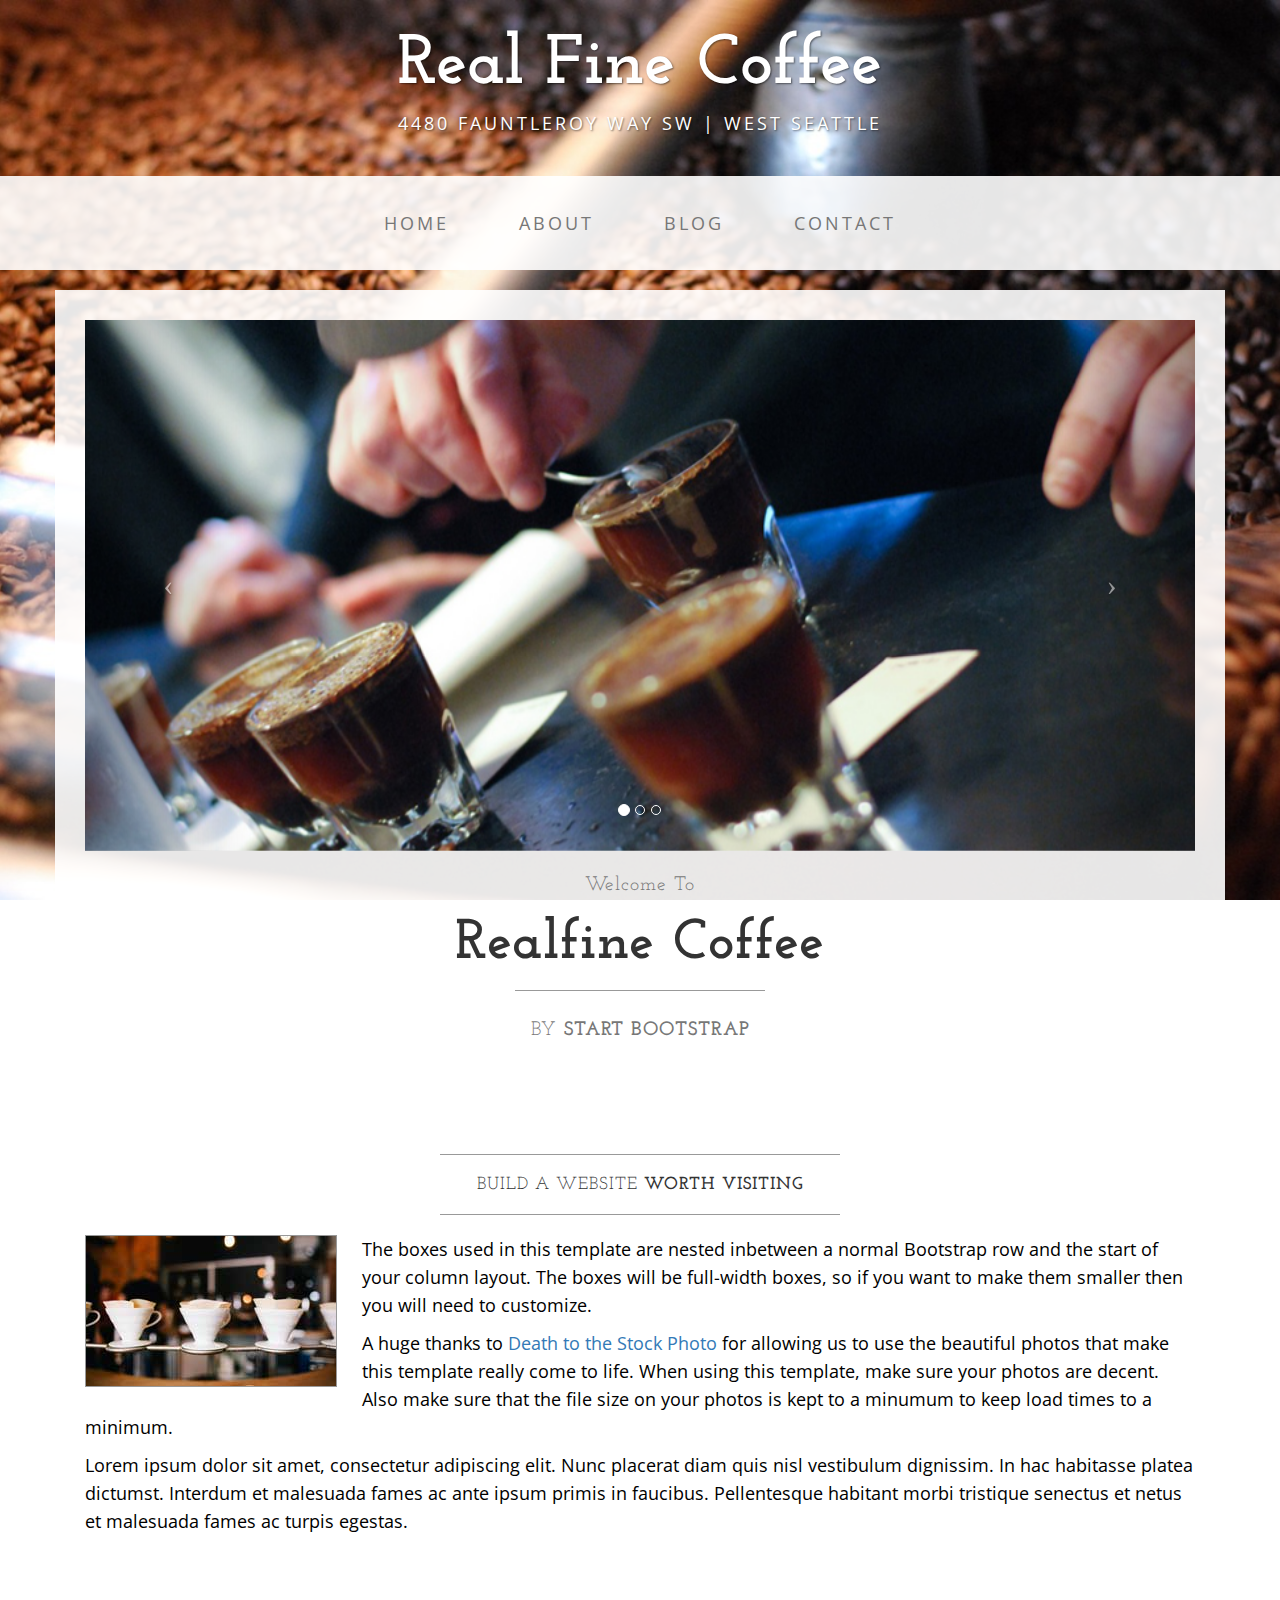
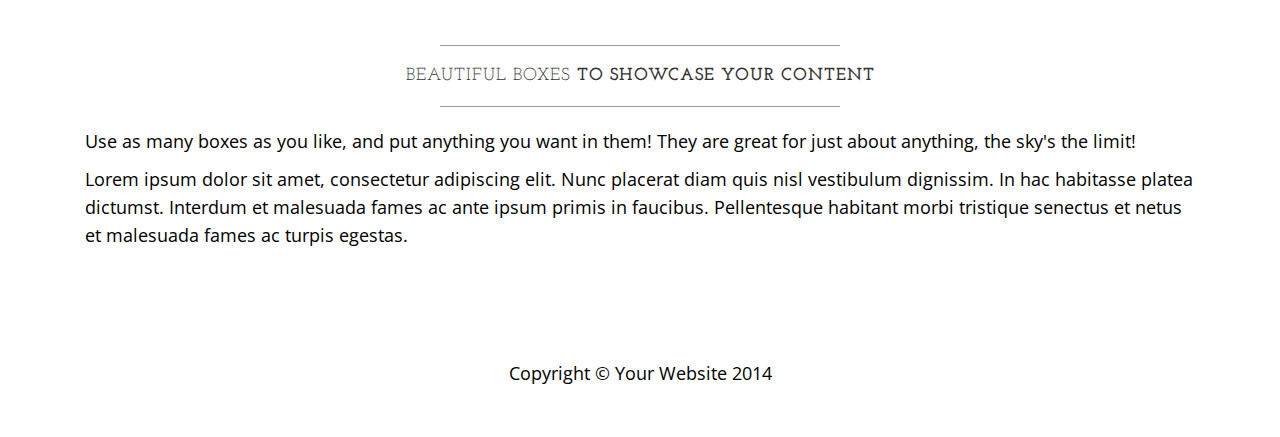
<file: index.html>
<!DOCTYPE html>
<html lang="en">

<head>

    <meta charset="utf-8">
    <meta http-equiv="X-UA-Compatible" content="IE=edge">
    <meta name="viewport" content="width=device-width, initial-scale=1">
    <meta name="description" content="">
    <meta name="author" content="">

    <title>Realfine Coffee - Start Bootstrap Theme</title>

    <!-- Bootstrap Core CSS -->
    <link href="css/bootstrap.min.css" rel="stylesheet">

    <!-- Custom CSS -->
    <link href="css/business-casual.css" rel="stylesheet">

    <!-- Fonts -->
    <link href="http://fonts.googleapis.com/css?family=Open+Sans:300italic,400italic,600italic,700italic,800italic,400,300,600,700,800" rel="stylesheet" type="text/css">
    <link href="http://fonts.googleapis.com/css?family=Josefin+Slab:100,300,400,600,700,100italic,300italic,400italic,600italic,700italic" rel="stylesheet" type="text/css">

    <!-- HTML5 Shim and Respond.js IE8 support of HTML5 elements and media queries -->
    <!-- WARNING: Respond.js doesn't work if you view the page via file:// -->
    <!--[if lt IE 9]>
        <script src="https://oss.maxcdn.com/libs/html5shiv/3.7.0/html5shiv.js"></script>
        <script src="https://oss.maxcdn.com/libs/respond.js/1.4.2/respond.min.js"></script>
    <![endif]-->

</head>

<body>

    <div class="brand">Real Fine Coffee</div>
    <div class="address-bar">4480 Fauntleroy Way SW | West Seattle</div>

    <!-- Navigation -->
    <nav class="navbar navbar-default" role="navigation">
        <div class="container">
            <!-- Brand and toggle get grouped for better mobile display -->
            <div class="navbar-header">
                <button type="button" class="navbar-toggle" data-toggle="collapse" data-target="#bs-example-navbar-collapse-1">
                    <span class="sr-only">Toggle navigation</span>
                    <span class="icon-bar"></span>
                    <span class="icon-bar"></span>
                    <span class="icon-bar"></span>
                </button>
                <!-- navbar-brand is hidden on larger screens, but visible when the menu is collapsed -->
                <a class="navbar-brand" href="index.html">Realfine Coffee</a>
            </div>
            <!-- Collect the nav links, forms, and other content for toggling -->
            <div class="collapse navbar-collapse" id="bs-example-navbar-collapse-1">
                <ul class="nav navbar-nav">
                    <li>
                        <a href="index.html">Home</a>
                    </li>
                    <li>
                        <a href="about.html">About</a>
                    </li>
                    <li>
                        <a href="blog.html">Blog</a>
                    </li>
                    <li>
                        <a href="contact.html">Contact</a>
                    </li>
                </ul>
            </div>
            <!-- /.navbar-collapse -->
        </div>
        <!-- /.container -->
    </nav>

    <div class="container">

        <div class="row">
            <div class="box">
                <div class="col-lg-12 text-center">
                    <div id="carousel-example-generic" class="carousel slide">
                        <!-- Indicators -->
                        <ol class="carousel-indicators hidden-xs">
                            <li data-target="#carousel-example-generic" data-slide-to="0" class="active"></li>
                            <li data-target="#carousel-example-generic" data-slide-to="1"></li>
                            <li data-target="#carousel-example-generic" data-slide-to="2"></li>
                        </ol>

                        <!-- Wrapper for slides -->
                        <div class="carousel-inner">
                            <div class="item active">
                                <img class="img-responsive img-full" src="img/slide-1.jpg" alt="">
                            </div>
                            <div class="item">
                                <img class="img-responsive img-full" src="img/slide-2.jpg" alt="">
                            </div>
                            <div class="item">
                                <img class="img-responsive img-full" src="img/slide-3.jpg" alt="">
                            </div>
                        </div>

                        <!-- Controls -->
                        <a class="left carousel-control" href="#carousel-example-generic" data-slide="prev">
                            <span class="icon-prev"></span>
                        </a>
                        <a class="right carousel-control" href="#carousel-example-generic" data-slide="next">
                            <span class="icon-next"></span>
                        </a>
                    </div>
                    <h2 class="brand-before">
                        <small>Welcome to</small>
                    </h2>
                    <h1 class="brand-name">Realfine Coffee</h1>
                    <hr class="tagline-divider">
                    <h2>
                        <small>By
                            <strong>Start Bootstrap</strong>
                        </small>
                    </h2>
                </div>
            </div>
        </div>

        <div class="row">
            <div class="box">
                <div class="col-lg-12">
                    <hr>
                    <h2 class="intro-text text-center">Build a website
                        <strong>worth visiting</strong>
                    </h2>
                    <hr>
                    <img class="img-responsive img-border img-left" src="img/intro-pic.jpg" alt="">
                    <hr class="visible-xs">
                    <p>The boxes used in this template are nested inbetween a normal Bootstrap row and the start of your column layout. The boxes will be full-width boxes, so if you want to make them smaller then you will need to customize.</p>
                    <p>A huge thanks to <a href="http://join.deathtothestockphoto.com/" target="_blank">Death to the Stock Photo</a> for allowing us to use the beautiful photos that make this template really come to life. When using this template, make sure your photos are decent. Also make sure that the file size on your photos is kept to a minumum to keep load times to a minimum.</p>
                    <p>Lorem ipsum dolor sit amet, consectetur adipiscing elit. Nunc placerat diam quis nisl vestibulum dignissim. In hac habitasse platea dictumst. Interdum et malesuada fames ac ante ipsum primis in faucibus. Pellentesque habitant morbi tristique senectus et netus et malesuada fames ac turpis egestas.</p>
                </div>
            </div>
        </div>

        <div class="row">
            <div class="box">
                <div class="col-lg-12">
                    <hr>
                    <h2 class="intro-text text-center">Beautiful boxes
                        <strong>to showcase your content</strong>
                    </h2>
                    <hr>
                    <p>Use as many boxes as you like, and put anything you want in them! They are great for just about anything, the sky's the limit!</p>
                    <p>Lorem ipsum dolor sit amet, consectetur adipiscing elit. Nunc placerat diam quis nisl vestibulum dignissim. In hac habitasse platea dictumst. Interdum et malesuada fames ac ante ipsum primis in faucibus. Pellentesque habitant morbi tristique senectus et netus et malesuada fames ac turpis egestas.</p>
                </div>
            </div>
        </div>

    </div>
    <!-- /.container -->

    <footer>
        <div class="container">
            <div class="row">
                <div class="col-lg-12 text-center">
                    <p>Copyright &copy; Your Website 2014</p>
                </div>
            </div>
        </div>
    </footer>

    <!-- jQuery -->
    <script src="js/jquery.js"></script>

    <!-- Bootstrap Core JavaScript -->
    <script src="js/bootstrap.min.js"></script>

    <!-- Script to Activate the Carousel -->
    <script>
    $('.carousel').carousel({
        interval: 5000 //changes the speed
    })
    </script>

</body>

</html>
</file>
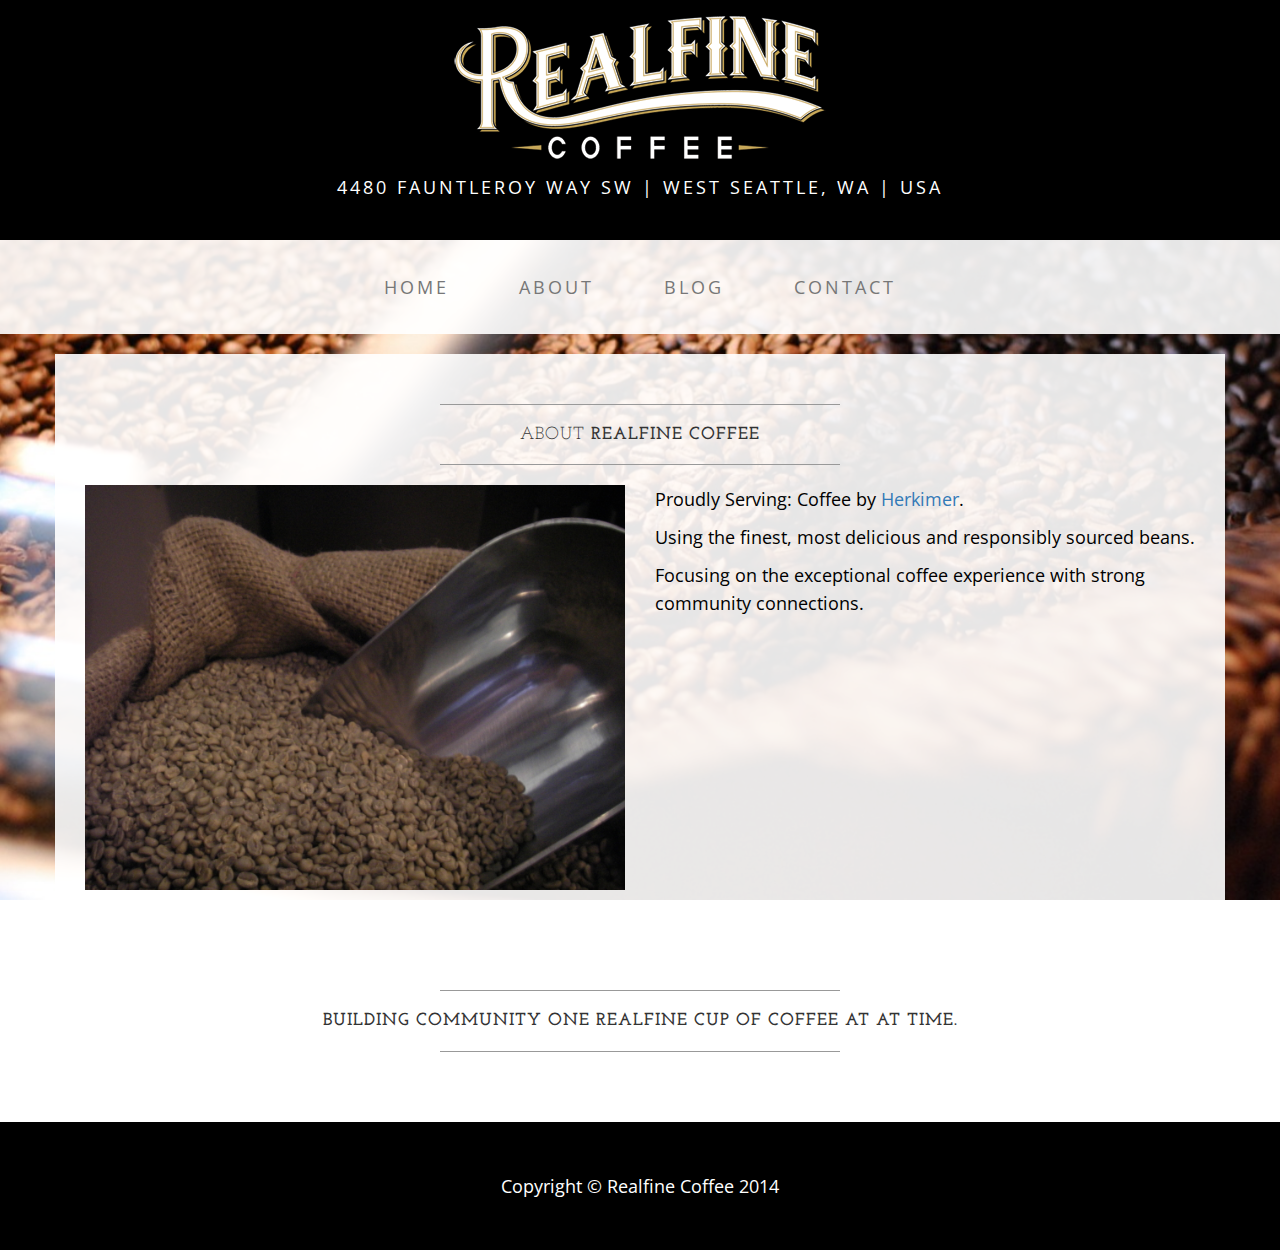
<file: about.html>
<!DOCTYPE html>
<html lang="en">

<head>

    <meta charset="utf-8">
    <meta http-equiv="X-UA-Compatible" content="IE=edge">
    <meta name="viewport" content="width=device-width, initial-scale=1">
    <meta name="description" content="">
    <meta name="author" content="">

    <title>About - Realfine Coffee - West Seattle</title>

    <!-- Bootstrap Core CSS -->
    <link href="css/bootstrap.min.css" rel="stylesheet">

    <!-- Custom CSS -->
    <link href="css/business-casual.css" rel="stylesheet">

    <!-- Fonts -->
    <link href="http://fonts.googleapis.com/css?family=Open+Sans:300italic,400italic,600italic,700italic,800italic,400,300,600,700,800" rel="stylesheet" type="text/css">
    <link href="http://fonts.googleapis.com/css?family=Josefin+Slab:100,300,400,600,700,100italic,300italic,400italic,600italic,700italic" rel="stylesheet" type="text/css">

    <!-- HTML5 Shim and Respond.js IE8 support of HTML5 elements and media queries -->
    <!-- WARNING: Respond.js doesn't work if you view the page via file:// -->
    <!--[if lt IE 9]>
        <script src="https://oss.maxcdn.com/libs/html5shiv/3.7.0/html5shiv.js"></script>
        <script src="https://oss.maxcdn.com/libs/respond.js/1.4.2/respond.min.js"></script>
    <![endif]-->

</head>

<body>

    <div class="logo">
    <div class="header-bar-about"><img class="img-responsive center-block" src="img/logo-small.png" alt="Realfine"></div>
    </div>
    <div class="address-bar-about">4480 Fauntleroy Way SW | West Seattle, WA | USA</div>

    <!-- Navigation -->
    <nav class="navbar navbar-default" role="navigation">
        <div class="container">
            <!-- Brand and toggle get grouped for better mobile display -->
            <div class="navbar-header">
                <button type="button" class="navbar-toggle" data-toggle="collapse" data-target="#bs-example-navbar-collapse-1">
                    <span class="sr-only">Toggle navigation</span>
                    <span class="icon-bar"></span>
                    <span class="icon-bar"></span>
                    <span class="icon-bar"></span>
                </button>
                <!-- navbar-brand is hidden on larger screens, but visible when the menu is collapsed -->
                <a class="navbar-brand" href="home.html">Realfine Coffee</a>
            </div>
            <!-- Collect the nav links, forms, and other content for toggling -->
            <div class="collapse navbar-collapse" id="bs-example-navbar-collapse-1">
                <ul class="nav navbar-nav">
                    <li>
                        <a href="home.html">Home</a>
                    </li>
                    <li>
                        <a href="about.html">About</a>
                    </li>
                    <li>
                        <a href="blog.html">Blog</a>
                    </li>
                    <li>
                        <a href="contact.html">Contact</a>
                    </li>
                </ul>
            </div>
            <!-- /.navbar-collapse -->
        </div>
        <!-- /.container -->
    </nav>

    <div class="container">

        <div class="row">
            <div class="box">
                <div class="col-lg-12">
                    <hr>
                    <h2 class="intro-text text-center">About
                        <strong>Realfine Coffee</strong>
                    </h2>
                    <hr>
                </div>
                <div class="col-md-6">
                    <img class="img-responsive img-border-left" src="img/green bean pic.jpg" alt="">
                </div>
                <div class="col-md-6">
                    <p>Proudly Serving:  Coffee by <a href="https://herkimercoffee.com/" target=_blank>Herkimer</a>.</p>
                    <p>Using the finest, most delicious and responsibly sourced beans.</p>
                    <p>Focusing on the exceptional coffee experience with strong community connections.</p>
                </div>
                <div class="clearfix"></div>
            </div>
        </div>

        <div class="row">
            <div class="box">
                <div class="col-lg-12">
                    <hr>
                    <h2 class="intro-text text-center">
                        <strong>Building community one Realfine cup of coffee at at time.</strong>
                    </h2>
                    <hr>
                </div>
                <div class="clearfix"></div>
            </div>
        </div>

    </div>
    <!-- /.container -->

    <footer class="footer-black">
        <div class="container">
            <div class="row">
                <div class="col-lg-12 text-center">
                    <p class="footer-text">Copyright &copy; Realfine Coffee 2014</p>
                </div>
            </div>
        </div>
    </footer>

    <!-- jQuery -->
    <script src="js/jquery.js"></script>

    <!-- Bootstrap Core JavaScript -->
    <script src="js/bootstrap.min.js"></script>

</body>

</html>
</file>
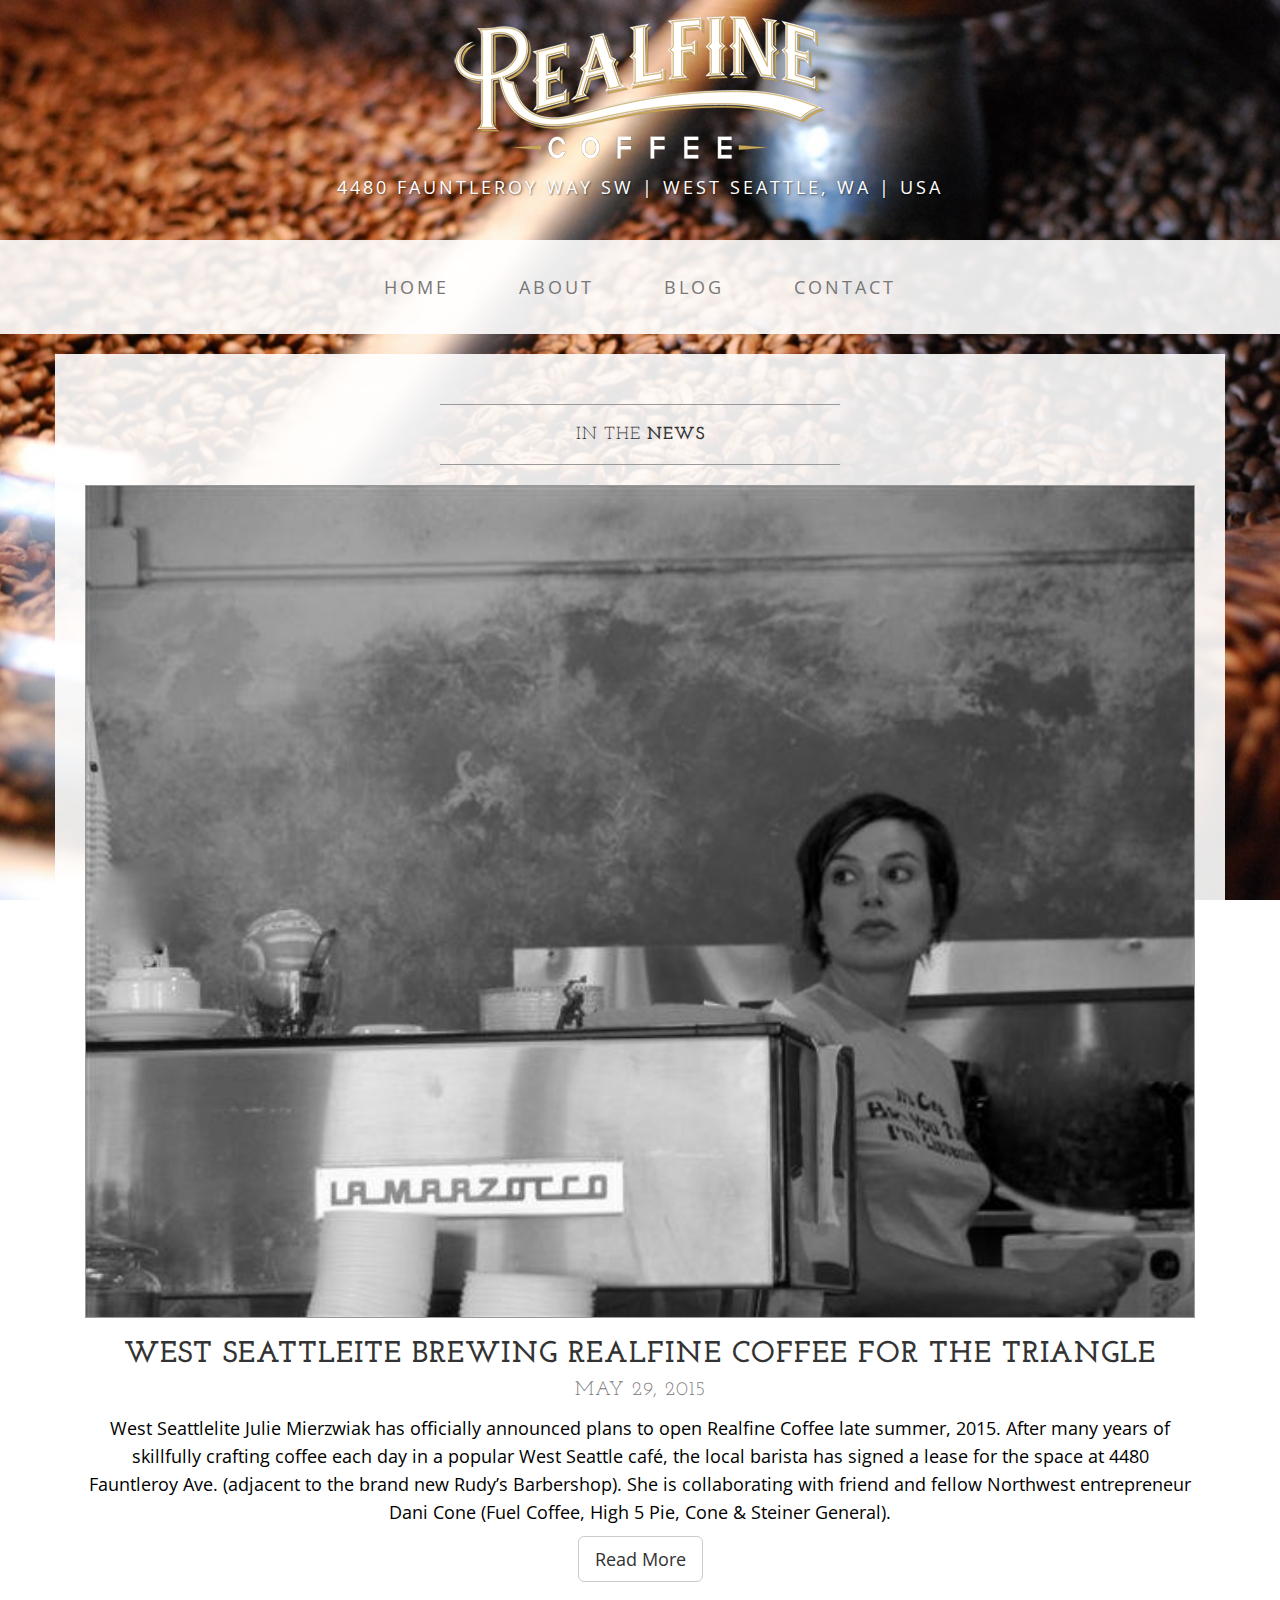
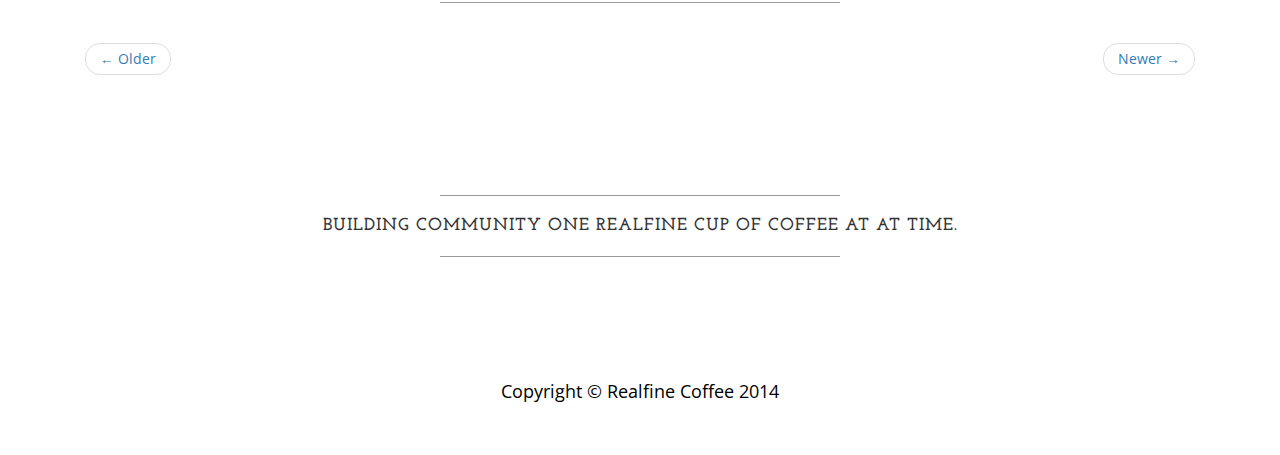
<file: blog.html>
<!DOCTYPE html>
<html lang="en">

<head>

    <meta charset="utf-8">
    <meta http-equiv="X-UA-Compatible" content="IE=edge">
    <meta name="viewport" content="width=device-width, initial-scale=1">
    <meta name="description" content="">
    <meta name="author" content="">

    <title>Blog - Realfine Coffee - West Seattle</title>

    <!-- Bootstrap Core CSS -->
    <link href="css/bootstrap.min.css" rel="stylesheet">

    <!-- Custom CSS -->
    <link href="css/business-casual.css" rel="stylesheet">

    <!-- Fonts -->
    <link href="http://fonts.googleapis.com/css?family=Open+Sans:300italic,400italic,600italic,700italic,800italic,400,300,600,700,800" rel="stylesheet" type="text/css">
    <link href="http://fonts.googleapis.com/css?family=Josefin+Slab:100,300,400,600,700,100italic,300italic,400italic,600italic,700italic" rel="stylesheet" type="text/css">

    <!-- HTML5 Shim and Respond.js IE8 support of HTML5 elements and media queries -->
    <!-- WARNING: Respond.js doesn't work if you view the page via file:// -->
    <!--[if lt IE 9]>
        <script src="https://oss.maxcdn.com/libs/html5shiv/3.7.0/html5shiv.js"></script>
        <script src="https://oss.maxcdn.com/libs/respond.js/1.4.2/respond.min.js"></script>
    <![endif]-->
</head>
<body>
    <img class="img-responsive center-block blog" src="img/logo-small.png" alt="Realfine">
    <div class="address-bar">4480 Fauntleroy Way SW | West Seattle, WA | USA</div>

    <!-- Navigation -->
    <nav class="navbar navbar-default" role="navigation">
        <div class="container">
            <!-- Brand and toggle get grouped for better mobile display -->
            <div class="navbar-header">
                <button type="button" class="navbar-toggle" data-toggle="collapse" data-target="#bs-example-navbar-collapse-1">
                    <span class="sr-only">Toggle navigation</span>
                    <span class="icon-bar"></span>
                    <span class="icon-bar"></span>
                    <span class="icon-bar"></span>
                </button>
                <!-- navbar-brand is hidden on larger screens, but visible when the menu is collapsed -->
                <a class="navbar-brand" href="home.html">Realfine Coffee</a>
            </div>
            <!-- Collect the nav links, forms, and other content for toggling -->
            <div class="collapse navbar-collapse" id="bs-example-navbar-collapse-1">
                <ul class="nav navbar-nav">
                    <li>
                        <a href="home.html">Home</a>
                    </li>
                    <li>
                        <a href="about.html">About</a>
                    </li>
                    <li>
                        <a href="blog.html">Blog</a>
                    </li>
                    <li>
                        <a href="contact.html">Contact</a>
                    </li>
                </ul>
            </div>
            <!-- /.navbar-collapse -->
        </div>
        <!-- /.container -->
    </nav>

    <div class="container">

        <div class="row">
            <div class="box">
                <div class="col-lg-12">
                    <hr>
                    <h2 class="intro-text text-center">In the 
                        <strong>News</strong>
                    </h2>
                    <hr>
                </div>
                <div class="col-lg-12 text-center">
                    <img class="img-responsive img-border img-full" src="img/julie.jpg" alt="">
                    <h2>West Seattleite brewing Realfine Coffee for The Triangle
                        <br>
                        <small>May 29, 2015</small>
                    </h2>
                    <p>West Seattlelite Julie Mierzwiak has officially announced plans to open Realfine Coffee late summer, 2015. After many years of skillfully crafting coffee each day in a popular West Seattle café, the local barista has signed a lease for the space at 4480 Fauntleroy Ave. (adjacent to the brand new Rudy’s Barbershop). She is collaborating with friend and fellow Northwest entrepreneur Dani Cone (Fuel Coffee, High 5 Pie, Cone & Steiner General).</p>
                    <a href="http://westseattleblog.com/2015/05/biznote-west-seattleite-brewing-up-realfine-coffee-in-the-triangle/" class="btn btn-default btn-lg">Read More</a>
                    <hr>
                </div>
                <div class="col-lg-12 text-center">
                    <ul class="pager">
                        <li class="previous"><a href="#">&larr; Older</a>
                        </li>
                        <li class="next"><a href="#">Newer &rarr;</a>
                        </li>
                    </ul>
                </div>
            </div>
        </div>

        <div class="row">
            <div class="box">
                <div class="col-lg-12">
                    <hr>
                    <h2 class="intro-text text-center">
                        <strong>Building community one Realfine cup of coffee at at time.</strong>
                    </h2>
                    <hr>
                </div>
                <div class="clearfix"></div>
            </div>
        </div>

    </div>
    <!-- /.container -->

    <footer>
        <div class="container">
            <div class="row">
                <div class="col-lg-12 text-center">
                    <p>Copyright &copy; Realfine Coffee 2014</p>
                </div>
            </div>
        </div>
    </footer>

    <!-- jQuery -->
    <script src="js/jquery.js"></script>

    <!-- Bootstrap Core JavaScript -->
    <script src="js/bootstrap.min.js"></script>

</body>

</html>
</file>
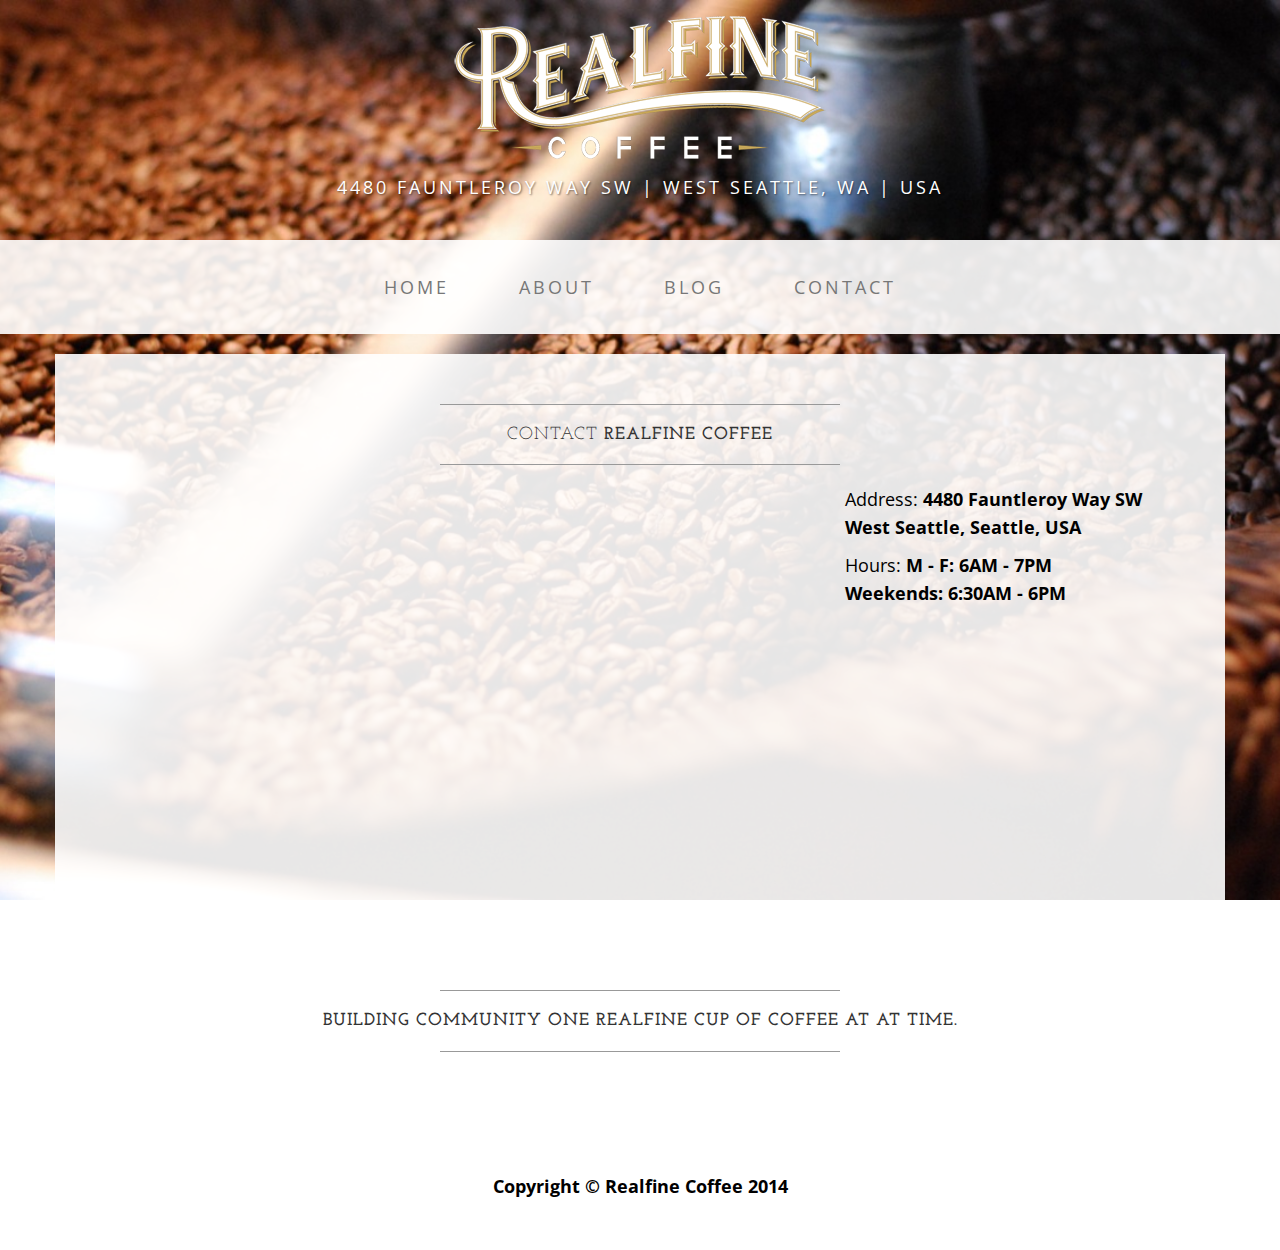
<file: contact.html>
<!DOCTYPE html>
<html lang="en">

<head>

    <meta charset="utf-8">
    <meta http-equiv="X-UA-Compatible" content="IE=edge">
    <meta name="viewport" content="width=device-width, initial-scale=1">
    <meta name="description" content="">
    <meta name="author" content="">

    <title>Contact - Realfine Coffee - West Seattle</title>

    <!-- Bootstrap Core CSS -->
    <link href="css/bootstrap.min.css" rel="stylesheet">

    <!-- Custom CSS -->
    <link href="css/business-casual.css" rel="stylesheet">

    <!-- Fonts -->
    <link href="http://fonts.googleapis.com/css?family=Open+Sans:300italic,400italic,600italic,700italic,800italic,400,300,600,700,800" rel="stylesheet" type="text/css">
    <link href="http://fonts.googleapis.com/css?family=Josefin+Slab:100,300,400,600,700,100italic,300italic,400italic,600italic,700italic" rel="stylesheet" type="text/css">

    <!-- HTML5 Shim and Respond.js IE8 support of HTML5 elements and media queries -->
    <!-- WARNING: Respond.js doesn't work if you view the page via file:// -->
    <!--[if lt IE 9]>
        <script src="https://oss.maxcdn.com/libs/html5shiv/3.7.0/html5shiv.js"></script>
        <script src="https://oss.maxcdn.com/libs/respond.js/1.4.2/respond.min.js"></script>
    <![endif]-->

</head>

<body>

    <div class="logo">
    <img class="img-responsive center-block" src="img/logo-small.png" alt="Realfine">
    </div>
    <div class="address-bar">4480 Fauntleroy Way SW | West Seattle, WA | USA</div>

    <!-- Navigation -->
    <nav class="navbar navbar-default" role="navigation">
        <div class="container">
            <!-- Brand and toggle get grouped for better mobile display -->
            <div class="navbar-header">
                <button type="button" class="navbar-toggle" data-toggle="collapse" data-target="#bs-example-navbar-collapse-1">
                    <span class="sr-only">Toggle navigation</span>
                    <span class="icon-bar"></span>
                    <span class="icon-bar"></span>
                    <span class="icon-bar"></span>
                </button>
                <!-- navbar-brand is hidden on larger screens, but visible when the menu is collapsed -->
                <a class="navbar-brand" href="home.html">Realfine Coffee</a>
            </div>
            <!-- Collect the nav links, forms, and other content for toggling -->
            <div class="collapse navbar-collapse" id="bs-example-navbar-collapse-1">
                <ul class="nav navbar-nav">
                    <li>
                        <a href="home.html">Home</a>
                    </li>
                    <li>
                        <a href="about.html">About</a>
                    </li>
                    <li>
                        <a href="blog.html">Blog</a>
                    </li>
                    <li>
                        <a href="contact.html">Contact</a>
                    </li>
                </ul>
            </div>
            <!-- /.navbar-collapse -->
        </div>
        <!-- /.container -->
    </nav>

    <div class="container">

        <div class="row">
            <div class="box">
                <div class="col-lg-12">
                    <hr>
                    <h2 class="intro-text text-center">Contact
                        <strong>Realfine Coffee</strong>
                    </h2>
                    <hr>
                </div>
                <div class="col-md-8">
                    <!-- Embedded Google Map using an iframe - to select your location find it on Google maps and paste the link as the iframe src. If you want to use the Google Maps API instead then have at it! -->
                    <iframe width="100%" height="400" frameborder="0" scrolling="no" marginheight="0" marginwidth="0" 
                    src="https://www.google.com/maps/embed/v1/place?key=AIzaSyDvqQFORlkRd1v9UZU_OvfGZUMq-WNhf5I&q=4480+Fauntleroy+Way+SW,+Seattle,+WA+98126" allowfullscreen>
                    </iframe>
                </div>
                <div class="col-md-4">
                    <p>Address:
                        <strong>4480 Fauntleroy Way SW
                        <br>West Seattle, Seattle, USA</strong>
                    </p>
                    <p>Hours:
                        <strong>M - F: 6AM - 7PM
                        <br/>Weekends: 6:30AM - 6PM
                    <p>
                </div>
                <div class="clearfix"></div>
            </div>
        </div>

        <div class="row">
            <div class="box">
                <div class="col-lg-12">
                    <hr>
                    <h2 class="intro-text text-center">
                        <strong>Building community one Realfine cup of coffee at at time.</strong>
                    </h2>
                    <hr>
                </div>
                <div class="clearfix"></div>
            </div>
        </div>

    </div>
    <!-- /.container -->

    <footer>
        <div class="container">
            <div class="row">
                <div class="col-lg-12 text-center">
                    <p>Copyright &copy; Realfine Coffee 2014</p>
                </div>
            </div>
        </div>
    </footer>

    <!-- jQuery -->
    <script src="js/jquery.js"></script>

    <!-- Bootstrap Core JavaScript -->
    <script src="js/bootstrap.min.js"></script>

</body>

</html>
</file>
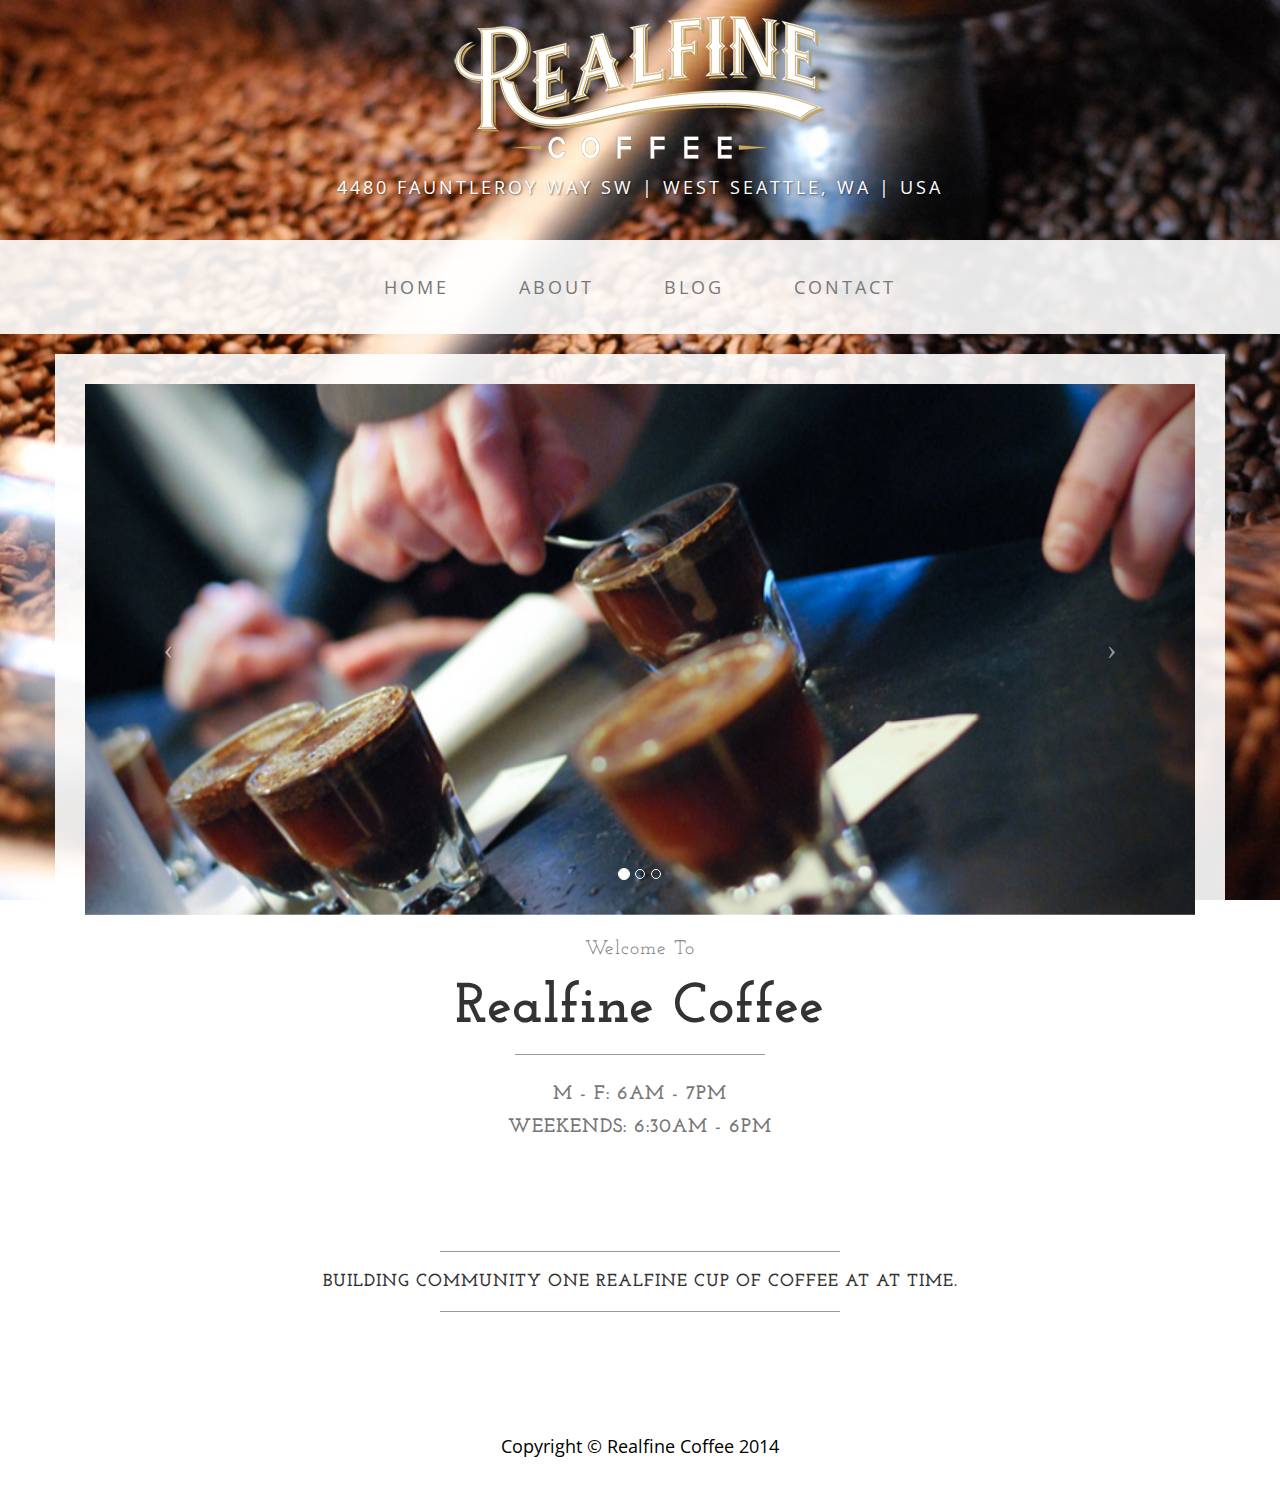
<file: home.html>
<!DOCTYPE html>
<html lang="en">

<head>

    <meta charset="utf-8">
    <meta http-equiv="X-UA-Compatible" content="IE=edge">
    <meta name="viewport" content="width=device-width, initial-scale=1">
    <meta name="description" content="">
    <meta name="author" content="">

    <title>Realfine Coffee - West Seattle</title>

    <!-- Bootstrap Core CSS -->
    <link href="css/bootstrap.min.css" rel="stylesheet">

    <!-- Custom CSS -->
    <link href="css/business-casual.css" rel="stylesheet">

    <!-- Fonts -->
    <link href="http://fonts.googleapis.com/css?family=Open+Sans:300italic,400italic,600italic,700italic,800italic,400,300,600,700,800" rel="stylesheet" type="text/css">
    <link href="http://fonts.googleapis.com/css?family=Josefin+Slab:100,300,400,600,700,100italic,300italic,400italic,600italic,700italic" rel="stylesheet" type="text/css">

    <!-- HTML5 Shim and Respond.js IE8 support of HTML5 elements and media queries -->
    <!-- WARNING: Respond.js doesn't work if you view the page via file:// -->
    <!--[if lt IE 9]>
        <script src="https://oss.maxcdn.com/libs/html5shiv/3.7.0/html5shiv.js"></script>
        <script src="https://oss.maxcdn.com/libs/respond.js/1.4.2/respond.min.js"></script>
    <![endif]-->

</head>

<body>
    <div class="header-bar"><img class="img-responsive center-block" src="img/logo-small.png" alt="Realfine"></div>
    <div class="address-bar">4480 Fauntleroy Way SW | West Seattle, WA | USA</div>

    <!-- Navigation -->
    <nav class="navbar navbar-default" role="navigation">
        <div class="container">
            <!-- Brand and toggle get grouped for better mobile display -->
            <div class="navbar-header">
                <button type="button" class="navbar-toggle" data-toggle="collapse" data-target="#bs-example-navbar-collapse-1">
                    <span class="sr-only">Toggle navigation</span>
                    <span class="icon-bar"></span>
                    <span class="icon-bar"></span>
                    <span class="icon-bar"></span>
                </button>
                <!-- navbar-brand is hidden on larger screens, but visible when the menu is collapsed -->
                <a class="navbar-brand" href="home.html">Realfine Coffee</a>
            </div>
            <!-- Collect the nav links, forms, and other content for toggling -->
            <div class="collapse navbar-collapse" id="bs-example-navbar-collapse-1">
                <ul class="nav navbar-nav">
                    <li>
                        <a href="home.html">Home</a>
                    </li>
                    <li>
                        <a href="about.html">About</a>
                    </li>
                    <li>
                        <a href="blog.html">Blog</a>
                    </li>
                    <li>
                        <a href="contact.html">Contact</a>
                    </li>
                </ul>
            </div>
            <!-- /.navbar-collapse -->
        </div>
        <!-- /.container -->
    </nav>

    <div class="container">

        <div class="row">
            <div class="box">
                <div class="col-lg-12 text-center">
                    <div id="carousel-example-generic" class="carousel slide">
                        <!-- Indicators -->
                        <ol class="carousel-indicators hidden-xs">
                            <li data-target="#carousel-example-generic" data-slide-to="0" class="active"></li>
                            <li data-target="#carousel-example-generic" data-slide-to="1"></li>
                            <li data-target="#carousel-example-generic" data-slide-to="2"></li>
                        </ol>

                        <!-- Wrapper for slides -->
                        <div class="carousel-inner">
                            <div class="item active">
                                <img class="img-responsive img-full" src="img/slide-1.jpg" alt="">
                            </div>
                            <div class="item">
                                <img class="img-responsive img-full" src="img/slide-3.jpg" alt="">
                            </div>
                            <div class="item">
                                <img class="img-responsive img-full" src="img/slide-2.jpg" alt="">
                            </div>
                        </div>

                        <!-- Controls -->
                        <a class="left carousel-control" href="#carousel-example-generic" data-slide="prev">
                            <span class="icon-prev"></span>
                        </a>
                        <a class="right carousel-control" href="#carousel-example-generic" data-slide="next">
                            <span class="icon-next"></span>
                        </a>
                    </div>
                    <h2 class="brand-before">
                        <small>Welcome to</small>
                    </h2>
                    <h1 class="brand-name">Realfine Coffee</h1>
                    <hr class="tagline-divider">
                    <h2>
                        <small>
                            <strong>M - F: 6AM - 7PM
                            <br/>Weekends: 6:30AM - 6PM</strong>
                        </small>
                    </h2>
                </div>
            </div>
        </div>

         <div class="row">
            <div class="box">
                <div class="col-lg-12">
                    <hr>
                    <h2 class="intro-text text-center">
                        <strong>Building community one Realfine cup of coffee at at time.</strong>
                    </h2>
                    <hr>
                </div>
                <div class="clearfix"></div>
            </div>
        </div>

    </div>
    <!-- /.container -->

    <footer>
        <div class="container">
            <div class="row">
                <div class="col-lg-12 text-center">
                    <p>Copyright &copy; Realfine Coffee 2014</p>
                </div>
            </div>
        </div>
    </footer>

    <!-- jQuery -->
    <script src="js/jquery.js"></script>

    <!-- Bootstrap Core JavaScript -->
    <script src="js/bootstrap.min.js"></script>

    <!-- Script to Activate the Carousel -->
    <script>
    $('.carousel').carousel({
        interval: 5000 //changes the speed
    })
    </script>

</body>

</html>
</file>
<file: css/business-casual.css>
/*!
 * Start Bootstrap - Realfine Coffee Bootstrap Theme (http://startbootstrap.com)
 * Code licensed under the Apache License v2.0.
 * For details, see http://www.apache.org/licenses/LICENSE-2.0.
 */

body {
    font-family: "Open Sans","Helvetica Neue",Helvetica,Arial,sans-serif;
    background: url('../img/herkimercupping-04.jpeg') no-repeat center center fixed;
    -webkit-background-size: cover;
    -moz-background-size: cover;
    background-size: cover;
    -o-background-size: cover;
}

h1,
h2,
h3,
h4,
h5,
h6 {
    text-transform: uppercase;
    font-family: "Josefin Slab","Helvetica Neue",Helvetica,Arial,sans-serif;
    font-weight: 700;
    letter-spacing: 1px;
}

p {
    font-size: 1.25em;
    line-height: 1.6;
    color: #000;
}

hr {
    max-width: 400px;
    border-color: #999999;
}

.logo {
    text-align: center;
}

.brand,
.address-bar {
    display: none;
}

.address-bar-about,
{
    background-color: black
}

.navbar-brand {
    text-transform: uppercase;
    font-weight: 900;
    letter-spacing: 2px;
}

.navbar-nav {
    text-transform: uppercase;
    font-weight: 400;
    letter-spacing: 3px;
}

.img-full {
    min-width: 100%;
}

.brand-before,
.brand-name {
    text-transform: capitalize;
}

.brand-before {
    margin: 15px 0;
}

.brand-name {
    margin: 0;
    font-size: 4em;
}

.tagline-divider {
    margin: 15px auto 3px;
    max-width: 250px;
    border-color: #999999;
}

.box {
    margin-bottom: 20px;
    padding: 30px 15px;
    background: #fff;
    background: rgba(255,255,255,0.9);
}

.intro-text {
    text-transform: uppercase;
    font-size: 1.25em;
    font-weight: 400;
    letter-spacing: 1px;
}

.img-border {
    float: none;
    margin: 0 auto 0;
    border: #999999 solid 1px;
}

.img-left {
    float: none;
    margin: 0 auto 0;
}

footer {
    background: #fff;
    background: rgba(255,255,255,0.9);
}

footer p {
    margin: 0;
    padding: 50px 0;
}

@media screen and (min-width:768px) {
    .brand {
        display: inherit;
        margin: 0;
        padding: 30px 0 10px;
        text-align: center;
        text-shadow: 1px 1px 2px rgba(0,0,0,0.5);
        font-family: "Josefin Slab","Helvetica Neue",Helvetica,Arial,sans-serif;
        font-size: 5em;
        font-weight: 700;
        line-height: normal;
        color: #fff;
    }

    .top-divider {
        margin-top: 0;
    }

    .img-left {
        float: left;
        margin-right: 25px;
    }

    .address-bar {
        display: inherit;
        margin: 0;
        padding: 0 0 40px;
        text-align: center;
        text-shadow: 1px 1px 2px rgba(0,0,0,0.5);
        text-transform: uppercase;
        font-size: 1.25em;
        font-weight: 400;
        letter-spacing: 3px;
        color: #fff;
    }

    .header-bar-about,
    .footer-black {
        background-color: black;
    }
    .footer-text {
        color: #fff;
    }

    .address-bar-about{
        display: inherit;
        margin: 0;
        padding: 0 0 40px;
        text-align: center;
        text-shadow: 1px 1px 2px rgba(0,0,0,0.5);
        text-transform: uppercase;
        font-size: 1.25em;
        font-weight: 400;
        letter-spacing: 3px;
        color: #fff;
        background-color: black;
    }

    .navbar {
        border-radius: 0;
    }

    .navbar-header {
        display: none;
    }

    .navbar {
        min-height: 0;
    }

    .navbar-default {
        border: none;
        background: #fff;
        background: rgba(255,255,255,0.9);
    }

    .nav>li>a {
        padding: 35px;
    }

    .navbar-nav>li>a {
        line-height: normal;
    }

    .navbar-nav {
        display: table;
        float: none;
        margin: 0 auto;
        table-layout: fixed;
        font-size: 1.25em;
    }
}

@media screen and (min-width:1200px) {
    .box:after {
        content: '';
        display: table;
        clear: both;
    }
}
</file>
